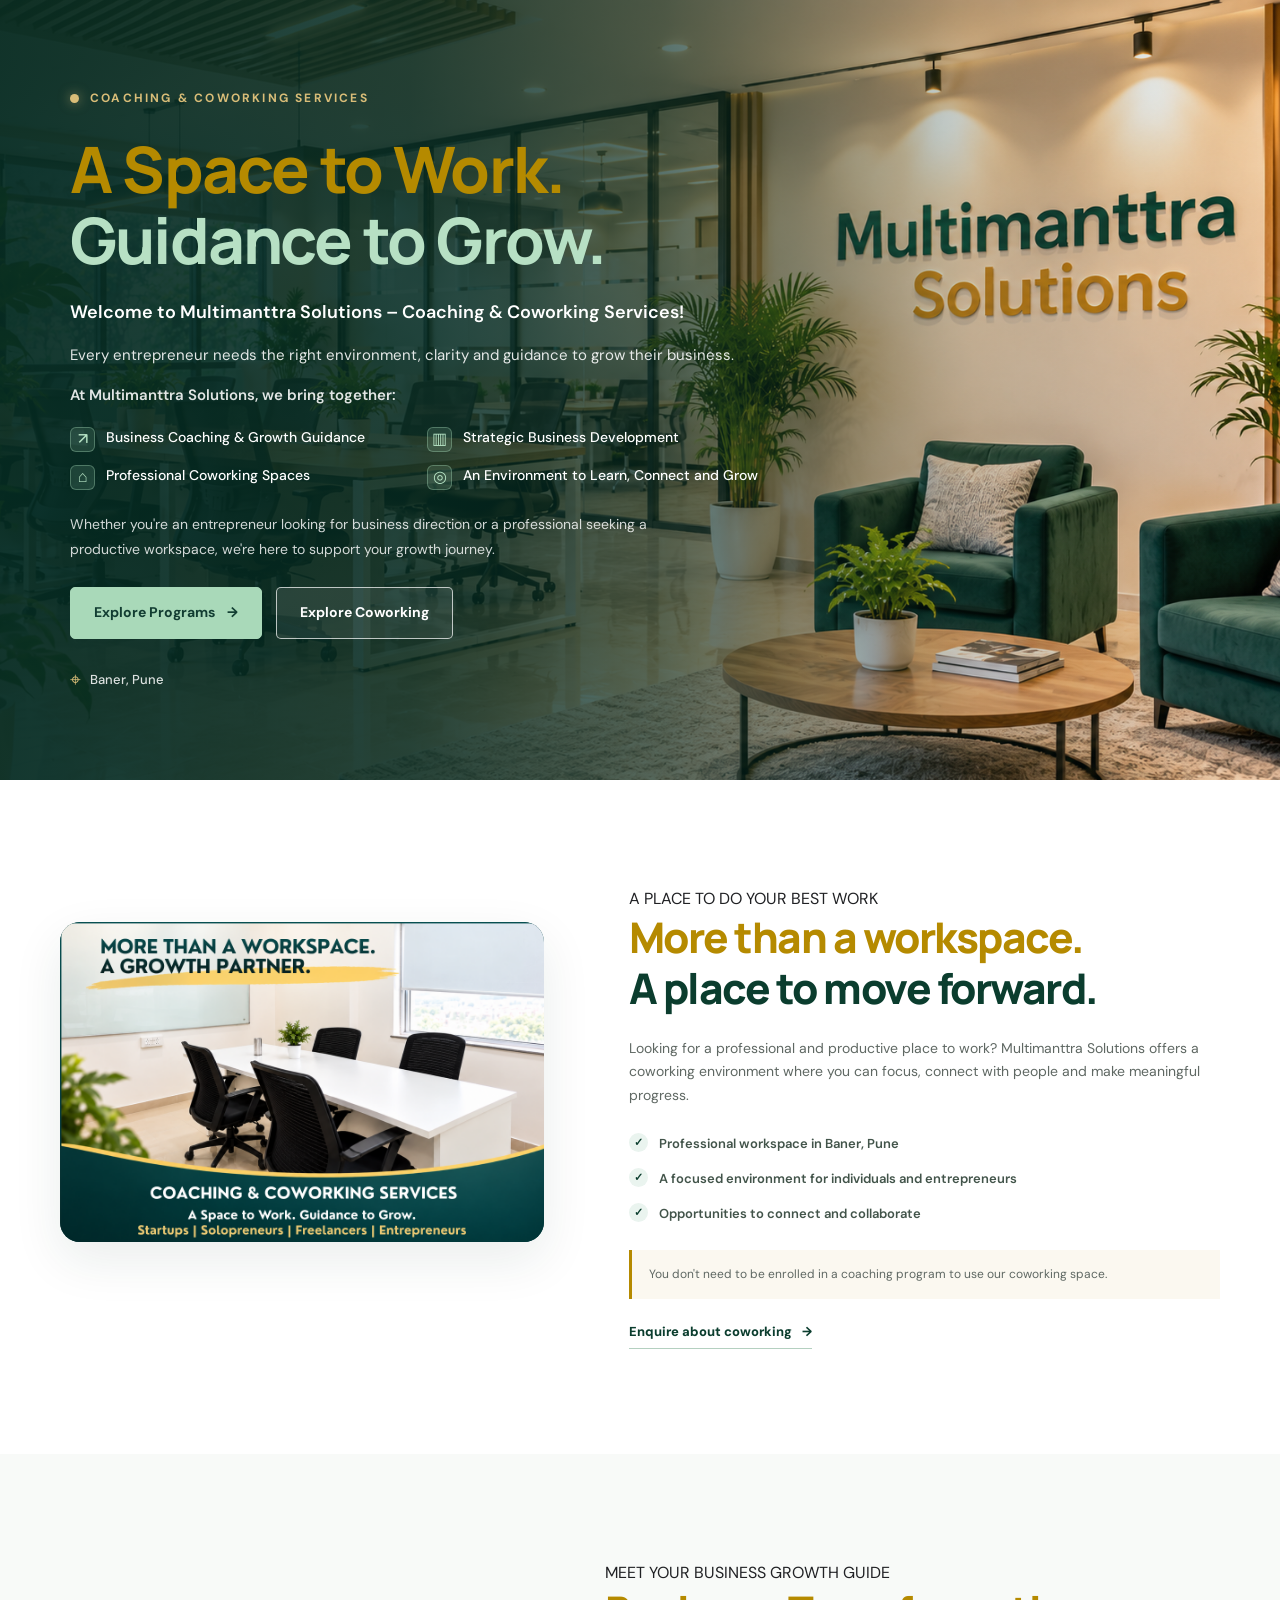
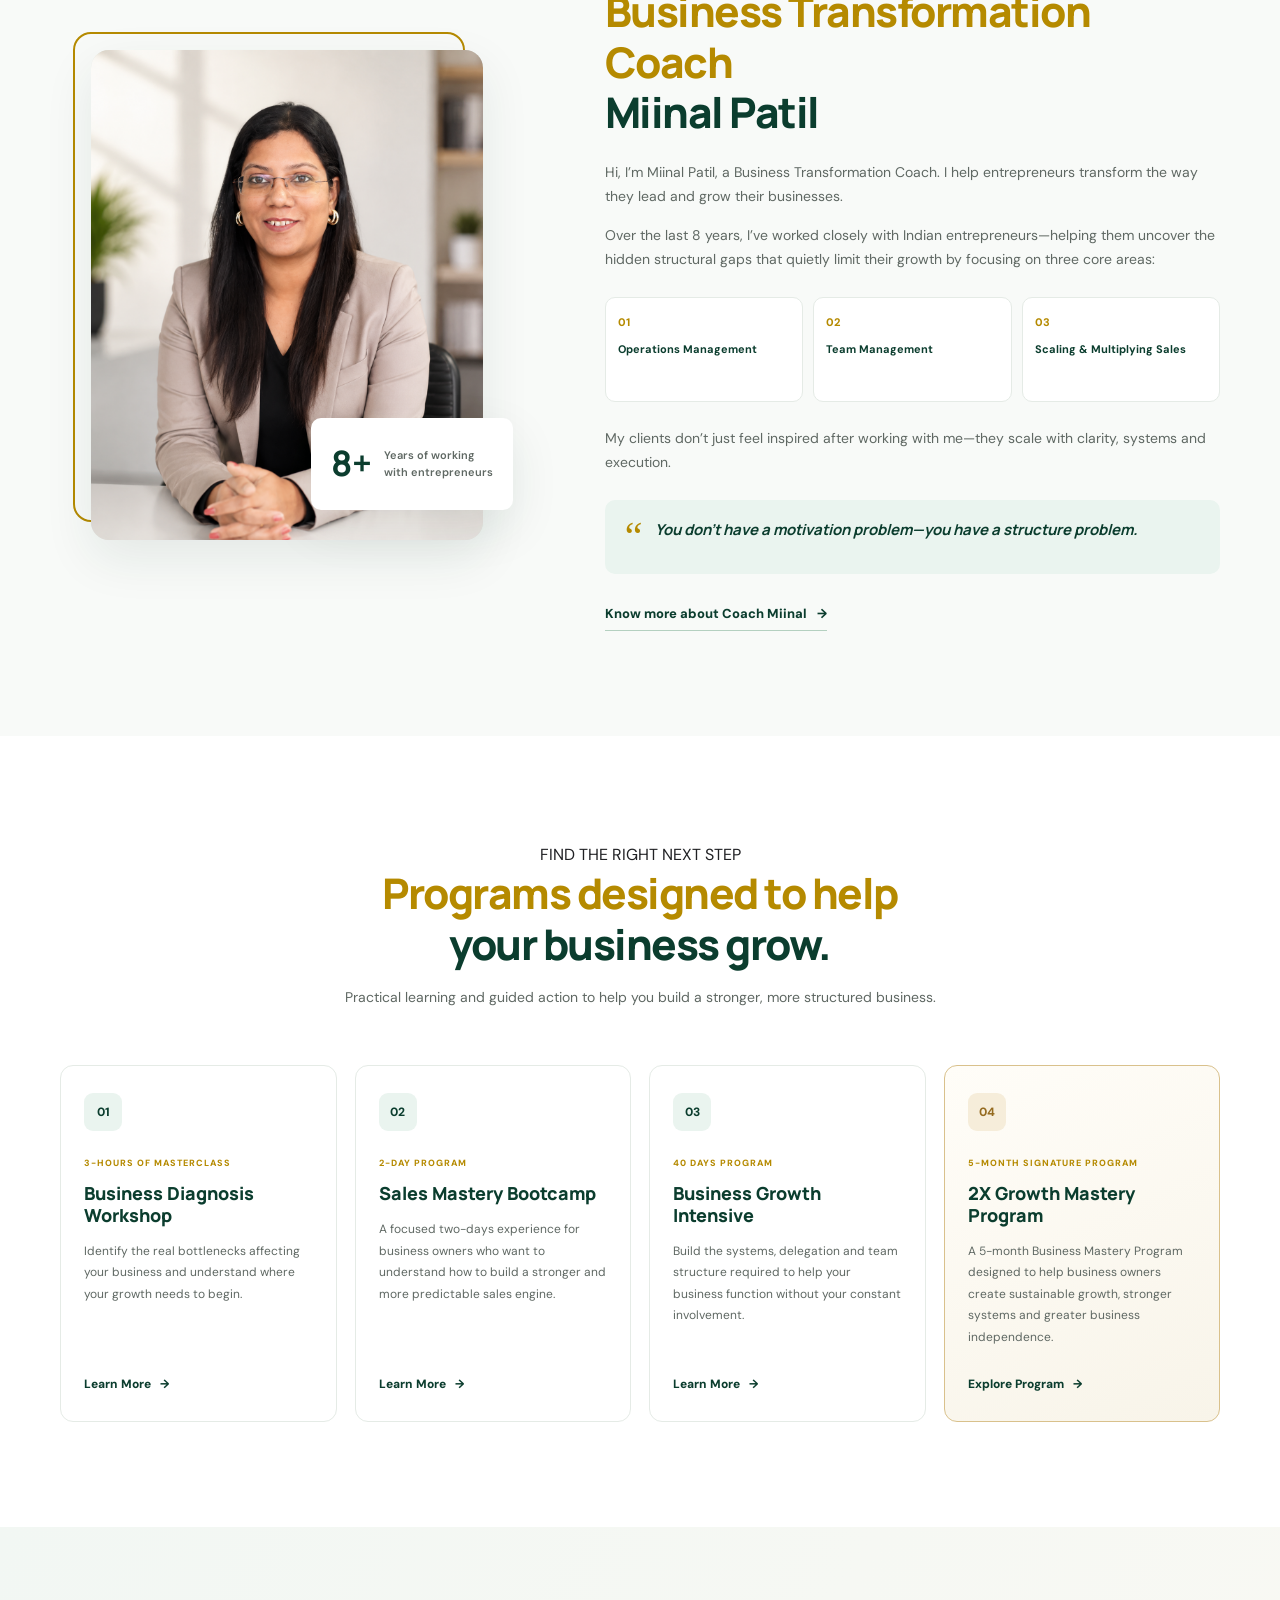
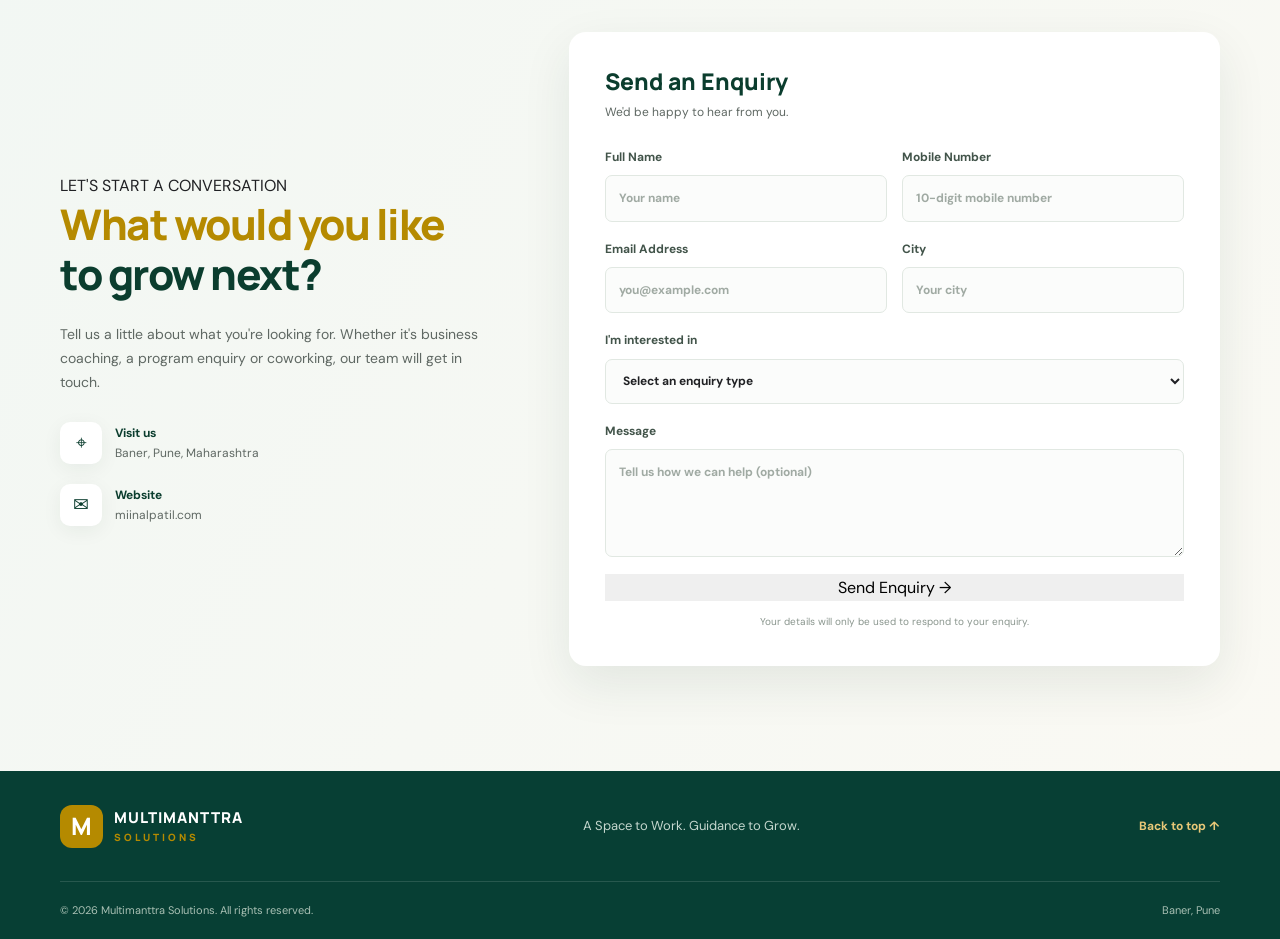
<file: index.html>
<!DOCTYPE html>
<html lang="en">
<head>
  <meta charset="UTF-8">
  <meta name="viewport" content="width=device-width, initial-scale=1.0">

  <title>Multimanttra Solutions | Coaching & Coworking Services</title>

  <meta name="description" content="A space to work. Guidance to grow. Discover business coaching, growth programs and professional coworking spaces at Multimanttra Solutions, Baner, Pune.">

  <meta name="keywords" content="Multimanttra Solutions, business coaching Pune, coworking Baner Pune, business growth programs, Miinal Patil">

  <meta name="author" content="Multimanttra Solutions">

  <link rel="icon" type="image/png" href="favicon.png">

  <link rel="preconnect" href="https://fonts.googleapis.com">
  <link rel="preconnect" href="https://fonts.gstatic.com" crossorigin>

  <link href="https://fonts.googleapis.com/css2?family=DM+Sans:wght@400;500;600;700&family=Manrope:wght@400;500;600;700;800&display=swap" rel="stylesheet">

  <link rel="stylesheet" href="home.css?v=1">
  <script src="home.js?v=1" defer></script>
</head>

<body>


<main>

<!-- HERO SECTION -->

<section class="hero" id="home">

  <!-- Background Image -->
  <div
    class="hero-background"
    style="background-image: url('images/Hero\ image.png');">
  </div>

  <div class="hero-overlay"></div>

  <div class="container hero-container">

    <div class="hero-copy">

      <span class="eyebrow">
        <span class="eyebrow-dot"></span>
        COACHING & COWORKING SERVICES
      </span>

      <h1>
        A Space to Work.<br>
        <span>Guidance to Grow.</span>
      </h1>

      <p class="welcome">
        Welcome to Multimanttra Solutions – Coaching & Coworking Services!
      </p>

      <p class="hero-intro">
        Every entrepreneur needs the right environment, clarity and guidance to grow their business.
      </p>

      <p class="bring-together">
        At Multimanttra Solutions, we bring together:
      </p>

      <div class="service-points">

        <div>
          <span class="service-icon">↗</span>
          Business Coaching & Growth Guidance
        </div>

        <div>
          <span class="service-icon">▥</span>
          Strategic Business Development
        </div>

        <div>
          <span class="service-icon">⌂</span>
          Professional Coworking Spaces
        </div>

        <div>
          <span class="service-icon">◎</span>
          An Environment to Learn, Connect and Grow
        </div>

      </div>

      <p class="hero-description">
        Whether you're an entrepreneur looking for business direction or a professional seeking a productive workspace, we're here to support your growth journey.
      </p>

      <div class="hero-actions">

        <a class="button button-primary" href="#programs">
          Explore Programs <span>→</span>
        </a>

        <a class="button button-secondary" href="#coworking">
          Explore Coworking
        </a>

      </div>

      <div class="location-line">
        <span>⌖</span> Baner, Pune
      </div>

    </div>

  </div>


</section>



<!-- COWORKING SECTION -->
<section class="coworking section-pad" id="coworking">

  <div class="container coworking-grid">

    <div class="coworking-visual">

      <div class="workspace-frame">
        <img src="images/conference.png" alt="" srcset="">
       

      

      

      </div>

    </div>

    <div class="section-copy">

      <span class="eyebrow">A PLACE TO DO YOUR BEST WORK</span>

      <h2>
        More than a workspace.<br>
        <span>A place to move forward.</span>
      </h2>

      <p>
        Looking for a professional and productive place to work? Multimanttra Solutions offers a coworking environment where you can focus, connect with people and make meaningful progress.
      </p>

      <ul class="check-list">
        <li>Professional workspace in Baner, Pune</li>
        <li>A focused environment for individuals and entrepreneurs</li>
        <li>Opportunities to connect and collaborate</li>
      </ul>

      <p class="small-note">
        You don't need to be enrolled in a coaching program to use our coworking space.
      </p>

      <a class="text-link" href="#contact">
        Enquire about coworking <span>→</span>
      </a>

    </div>

  </div>

</section>


<!-- ABOUT COACH SECTION -->
<section class="about section-pad" id="about">

  <div class="container about-grid">

    <div class="about-photo-wrap">

      <div class="photo-accent"></div>

      <img
        src="images/miinal-patil1.png"
        alt="Business Transformation Coach Miinal Patil"
        class="about-photo"
        loading="lazy"
      >

      <div class="experience-tag">
        <strong>8+</strong>
        <span>Years of working<br>with entrepreneurs</span>
      </div>

    </div>

    <div class="section-copy about-copy">

      <span class="eyebrow">MEET YOUR BUSINESS GROWTH GUIDE</span>

      <h2>
        Business Transformation Coach<br>
        <span>Miinal Patil</span>
      </h2>

      <p>
        Hi, I’m Miinal Patil, a Business Transformation Coach. I help entrepreneurs transform the way they lead and grow their businesses.
      </p>

      <p>
        Over the last 8 years, I’ve worked closely with Indian entrepreneurs—helping them uncover the hidden structural gaps that quietly limit their growth by focusing on three core areas:
      </p>

      <div class="focus-grid">

        <div>
          <span>01</span>
          <strong>Operations Management</strong>
        </div>

        <div>
          <span>02</span>
          <strong>Team Management</strong>
        </div>

        <div>
          <span>03</span>
          <strong>Scaling & Multiplying Sales</strong>
        </div>

      </div>

      <p>
        My clients don’t just feel inspired after working with me—they scale with clarity, systems and execution.
      </p>

      <div class="belief">
        <span>“</span>
        <p>You don’t have a motivation problem—you have a structure problem.</p>
      </div>

      <a
        class="text-link"
        href="https://miinalpatil.com/"
        target="_blank"
        rel="noopener"
      >
        Know more about Coach Miinal <span>→</span>
      </a>

    </div>

  </div>

</section>


<!-- PROGRAMS SECTION -->
<section class="programs section-pad" id="programs">

  <div class="container">

    <div class="section-heading">

      <span class="eyebrow">FIND THE RIGHT NEXT STEP</span>

      <h2>
        Programs designed to help<br>
        <span>your business grow.</span>
      </h2>

      <p>
        Practical learning and guided action to help you build a stronger, more structured business.
      </p>

    </div>

    <div class="program-grid">

      <article class="program-card">

        <div class="program-number">01</div>

        <span class="program-duration">3-HOURS OF MASTERCLASS</span>

        <h3>Business Diagnosis Workshop</h3>

        <p>
          Identify the real bottlenecks affecting your business and understand where your growth needs to begin.
        </p>

        <a href="business-diagnosis.html" target="_blank" rel="noopener">
          Learn More <span>→</span>
        </a>

      </article>


      <article class="program-card">

        <div class="program-number">02</div>

        <span class="program-duration">2-DAY PROGRAM</span>

        <h3>Sales Mastery Bootcamp</h3>

        <p>
          A focused two-days experience for business owners who want to understand how to build a stronger and more predictable sales engine.
        </p>

        <a href="https://miinalpatil.com/programs.html#double-sales" target="_blank" rel="noopener">
          Learn More <span>→</span>
        </a>

      </article>


      <article class="program-card">

        <div class="program-number">03</div>

        <span class="program-duration">40 DAYS PROGRAM</span>

        <h3>Business Growth Intensive</h3>

        <p>
          Build the systems, delegation and team structure required to help your business function without your constant involvement.
        </p>

        <a href="https://miinalpatil.com/programs.html#independence" target="_blank" rel="noopener">
          Learn More <span>→</span>
        </a>

      </article>


      <article class="program-card program-featured">

        <div class="program-number">04</div>

        <span class="program-duration">5-MONTH SIGNATURE PROGRAM</span>

        <h3>2X Growth Mastery Program</h3>

        <p>
          A 5-month Business Mastery Program designed to help business owners create sustainable growth, stronger systems and greater business independence.
        </p>

        <a href="https://miinalpatil.com/programs.html#growth-mastery" target="_blank" rel="noopener">
          Explore Program <span>→</span>
        </a>

      </article>

    </div>

  </div>

</section>


<!-- CONTACT SECTION -->
<section class="contact section-pad" id="contact">

  <div class="container contact-grid">

    <div class="contact-copy">

      <span class="eyebrow">LET'S START A CONVERSATION</span>

      <h2>
        What would you like<br>
        <span>to grow next?</span>
      </h2>

      <p>
        Tell us a little about what you're looking for. Whether it's business coaching, a program enquiry or coworking, our team will get in touch.
      </p>

      <div class="contact-detail">
        <span>⌖</span>
        <div>
          <strong>Visit us</strong>
          <small>Baner, Pune, Maharashtra</small>
        </div>
      </div>

      <div class="contact-detail">
        <span>✉</span>
        <div>
          <strong>Website</strong>
          <small>
            <a href="https://miinalpatil.com/" target="_blank" rel="noopener">
              miinalpatil.com
            </a>
          </small>
        </div>
      </div>

    </div>


    <div class="contact-form-card">

      <div class="form-heading">
        <h3>Send an Enquiry</h3>
        <p>We'd be happy to hear from you.</p>
      </div>

      <form id="contactForm">

        <div class="form-row">

          <label>
            Full Name
            <input
              type="text"
              name="name"
              id="contactName"
              placeholder="Your name"
              required
            >
          </label>

          <label>
            Mobile Number
            <input
              type="tel"
              name="phone"
              id="contactPhone"
              placeholder="10-digit mobile number"
              pattern="[6-9][0-9]{9}"
              maxlength="10"
              required
            >
          </label>

        </div>


        <div class="form-row">

          <label>
            Email Address
            <input
              type="email"
              name="email"
              id="contactEmail"
              placeholder="you@example.com"
              required
            >
          </label>

          <label>
            City
            <input
              type="text"
              name="city"
              id="contactCity"
              placeholder="Your city"
              required
            >
          </label>

        </div>


        <label>
          I'm interested in

          <select name="business_category" id="contactInterest" required>

            <option value="">Select an enquiry type</option>

            <option value="Coworking Space">Coworking Space</option>

            <option value="Coaching Program">Coaching Program</option>

            <option value="Other Enquiry">Other Enquiry</option>

          </select>

        </label>


        <label>
          Message

          <textarea
            name="message"
            id="contactMessage"
            rows="4"
            placeholder="Tell us how we can help (optional)"
          ></textarea>

        </label>


        <button
          class="button button-primary submit-button"
          type="submit"
          id="contactSubmit"
        >
          Send Enquiry <span>→</span>
        </button>

        <p class="form-status" id="formStatus" role="status" aria-live="polite"></p>

        <p class="form-privacy">
          Your details will only be used to respond to your enquiry.
        </p>

      </form>

    </div>

  </div>

</section>

</main>


<!-- FOOTER -->
<footer class="site-footer">

  <div class="container footer-main">

    <a class="brand footer-brand" href="#home">
      <span class="brand-mark">M</span>
      <span class="brand-name">MULTIMANTTRA <small>SOLUTIONS</small></span>
    </a>

    <p>A Space to Work. Guidance to Grow.</p>

    <a href="#home" class="back-top">Back to top ↑</a>

  </div>

  <div class="container footer-bottom">

    <span>
      © <span id="year"></span> Multimanttra Solutions. All rights reserved.
    </span>

    <span>Baner, Pune</span>

  </div>

</footer>

</body>
</html>
</file>
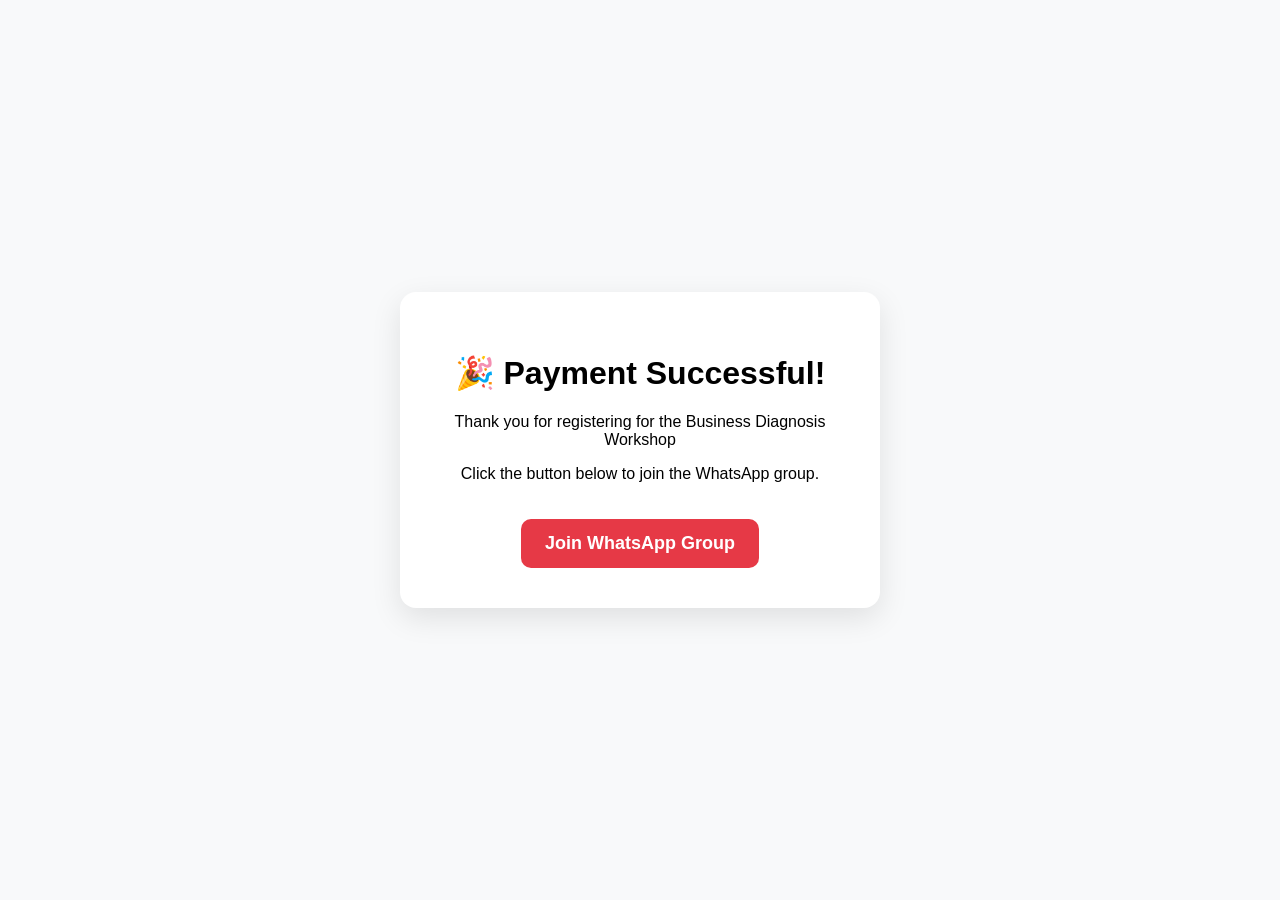
<file: thank-you.html>
<!DOCTYPE html>
<html lang="en">
<head>
  <meta charset="UTF-8">
  <meta name="viewport" content="width=device-width, initial-scale=1.0">
  <title>Payment Successful</title>
  <style>
    body{
      font-family: Arial, sans-serif;
      background:#f8f9fa;
      display:flex;
      justify-content:center;
      align-items:center;
      height:100vh;
      margin:0;
    }
    .card{
      background:#fff;
      padding:40px;
      border-radius:16px;
      text-align:center;
      box-shadow:0 10px 30px rgba(0,0,0,0.1);
      max-width:400px;
    }
    .btn{
      display:inline-block;
      margin-top:20px;
      background: #e63946;
      color:#fff;
      padding:14px 24px;
      border-radius:10px;
      text-decoration:none;
      font-size:18px;
      font-weight:bold;
    }
  </style>
</head>
<body>
  <div class="card">
    <h1>🎉 Payment Successful!</h1>
    <p>Thank you for registering for the Business Diagnosis Workshop</p>
    <p>Click the button below to join the WhatsApp group.</p>

    <a class="btn" href="https://chat.whatsapp.com/D6kFZgawl4GHZk0D54ilCS?s=sh&p=a&mlu=4&ilr=4&iam=2" target="_blank">
      Join WhatsApp Group
    </a>
  </div>
</body>
</html>
</file>
<file: home.css>
/* =========================================
   MULTIMANTTRA SOLUTIONS
   HOMEPAGE STYLESHEET
========================================= */

/* ---------- ROOT & RESET ---------- */

:root {
  --green: #0B3D2E;
  --green-dark: #0B3D2E;
  --green-light: #eaf4ef;
  --gold: #B58A00;
  --gold-light: #f6edda;
  --text: #202124;
  --muted: #5F6863;
  --white: #ffffff;
  --off-white: #f8faf8;
  --border: #e5ebe6;
  --shadow: 0 18px 50px rgba(20, 55, 40, 0.09);
  --radius: 18px;
}

* {
  margin: 0;
  padding: 0;
  box-sizing: border-box;
}

html {
  scroll-behavior: smooth;
  scroll-padding-top: 90px;
}

body {
  font-family: "DM Sans", sans-serif;
  color: var(--text);
  background: var(--white);
  line-height: 1.7;
  overflow-x: hidden;
}

h1,
h2,
h3,
h4 {
  font-family: "Manrope", sans-serif;
  line-height: 1.2;
  font-weight: 800;
}

a {
  color: inherit;
  text-decoration: none;
}

button,
input,
select,
textarea {
  font: inherit;
}

button,
a {
  -webkit-tap-highlight-color: transparent;
}

img {
  display: block;
  max-width: 100%;
}

.container {
  width: min(1160px, calc(100% - 48px));
  margin: 0 auto;
}

.section-pad {
  padding: 105px 0;
}


/* ---------- HEADER ---------- */

.site-header {
  position: sticky;
  top: 0;
  z-index: 1000;
  background: rgba(255, 255, 255, 0.96);
  backdrop-filter: blur(14px);
  border-bottom: 1px solid rgba(20, 55, 40, 0.07);
}

.nav-wrap {
  min-height: 82px;
  display: flex;
  align-items: center;
  justify-content: space-between;
  gap: 30px;
}

.brand {
  display: inline-flex;
  align-items: center;
  gap: 11px;
  flex-shrink: 0;
}

.brand-mark {
  width: 43px;
  height: 43px;
  display: grid;
  place-items: center;
  border-radius: 12px;
  background: var(--green);
  color: var(--white);
  font-family: "Manrope", sans-serif;
  font-size: 24px;
  font-weight: 800;
}

.brand-name {
  font-family: "Manrope", sans-serif;
  font-size: 15px;
  font-weight: 800;
  letter-spacing: 1px;
  line-height: 1.2;
}

.brand-name small {
  display: block;
  margin-top: 4px;
  font-size: 10px;
  letter-spacing: 3px;
  color: var(--gold);
}

.main-nav {
  display: flex;
  align-items: center;
  gap: 30px;
}

.main-nav a {
  font-size: 13px;
  font-weight: 600;
  color: #45564d;
  transition: color 0.25s ease;
}

.main-nav a:hover {
  color: var(--green);
}

.main-nav .nav-cta {
  padding: 12px 20px;
  border-radius: 7px;
  background: var(--green);
  color: var(--white);
}

.main-nav .nav-cta:hover {
  background: var(--green-dark);
  color: var(--white);
}

.menu-toggle {
  display: none;
  width: 42px;
  height: 42px;
  border: 1px solid var(--border);
  background: var(--white);
  border-radius: 8px;
  cursor: pointer;
  padding: 10px;
}

.menu-toggle span {
  display: block;
  height: 2px;
  background: var(--green-dark);
  margin: 5px 0;
  border-radius: 3px;
}


/* ---------- HERO ---------- */

/* =========================================================
   HERO SECTION - PREMIUM BACKGROUND DESIGN
========================================================= */

.hero {
    position: relative;
    min-height: 780px;
    display: flex;
    align-items: center;
    overflow: hidden;
    isolation: isolate;
    background: #123d32;
    color: #ffffff;
    width:100%;
    overflow: hidden;
}

/* Background Image */

.hero-background {
    position: absolute;
    inset: 0;
    z-index: -2;

    background-image: url("assets/images/multimanttra-coworking-hero.png");
    background-size: cover;
    background-position: center center;
    background-repeat: no-repeat;

    transform: scale(1.01);
}

/* Image Overlay */

.hero-overlay {
    position: absolute;
    inset: 0;
    z-index: -1;

    background:
        linear-gradient(
            90deg,
            rgba(5, 43, 34, 0.94) 0%,
            rgba(5, 43, 34, 0.86) 32%,
            rgba(5, 43, 34, 0.66) 52%,
            rgba(5, 43, 34, 0.20) 76%,
            rgba(5, 43, 34, 0.04) 100%
        );
}

/* Main Container */

.hero-container {
    width: 100%;
    position: relative;
    z-index: 2;
    margin-left: auto;
    margin-right: auto;

    padding-left: 30px;
    padding-right: 30px;

    box-sizing: border-box;
    max-width: 1200px;
}

/* Hero Text Content */

.hero-copy {
    width: 100%;
    max-width: 690px;
    min-width: 0;
    box-sizing: border-box;
}

/* Eyebrow */

.hero .eyebrow {
    display: inline-flex;
    align-items: center;
    gap: 11px;

    margin-bottom: 24px;

    font-size: 12px;
    font-weight: 700;
    letter-spacing: 2.2px;
    color: #d9bd78;
}

.eyebrow-dot {
    width: 9px;
    height: 9px;
    border-radius: 50%;
    background: #d9bd78;
    box-shadow: 0 0 12px rgba(217, 189, 120, 0.6);
}

/* Main Heading */

.hero h1 {
    margin: 0 0 22px;

    font-size: clamp(42px, 5vw, 66px);
    line-height: 1.12;
    font-weight: 750;
    letter-spacing: -1.8px;

    color: #ffffff;
}

.hero h1 span {
    color: #a9d9b9;
}

/* Welcome Text */

.hero .welcome {
    margin: 0 0 15px;

    font-size: 18px;
    line-height: 1.6;
    font-weight: 600;

    color: #ffffff;
}

/* Intro Text */

.hero .hero-intro,
.hero .bring-together {
    font-size: 15px;
    line-height: 1.8;
    color: rgba(255, 255, 255, 0.88);
}

.hero .hero-intro {
    margin: 0 0 13px;
}

.hero .bring-together {
    margin: 0 0 12px;
    font-weight: 600;
}

/* Service Points */

.hero .service-points {
    display: grid;
    grid-template-columns: 1fr 1fr;
    gap: 13px 24px;

    margin: 18px 0 22px;
}

.hero .service-points > div {
    display: flex;
    align-items: flex-start;
    gap: 11px;

    font-size: 14px;
    line-height: 1.55;
    font-weight: 500;

    color: #ffffff;
}

.hero .service-icon {
    flex-shrink: 0;

    width: 25px;
    height: 25px;

    display: inline-flex;
    align-items: center;
    justify-content: center;

    border-radius: 6px;

    background: rgba(169, 217, 185, 0.15);
    border: 1px solid rgba(169, 217, 185, 0.35);

    color: #b6e3c4;
    font-size: 16px;
}

/* Description */

.hero .hero-description {
    max-width: 650px;

    margin: 0 0 25px;

    font-size: 14px;
    line-height: 1.8;

    color: rgba(255, 255, 255, 0.82);
}

/* Hero Buttons */

.hero .hero-actions {
    display: flex;
    flex-wrap: wrap;
    align-items: center;
    gap: 14px;

    margin-bottom: 25px;
}

.hero .button {
    min-height: 48px;

    display: inline-flex;
    align-items: center;
    justify-content: center;
    gap: 12px;

    padding: 13px 23px;

    border-radius: 5px;

    font-size: 14px;
    font-weight: 700;
    text-decoration: none;

    transition: all 0.3s ease;
}

.hero .button-primary {
    background: #a9d9b9;
    color: #123d32;
    border: 1px solid #a9d9b9;
}

.hero .button-primary:hover {
    background: #ffffff;
    border-color: #ffffff;
    transform: translateY(-3px);
}

.hero .button-secondary {
    background: rgba(255, 255, 255, 0.08);
    color: #ffffff;
    border: 1px solid rgba(255, 255, 255, 0.7);
}

.hero .button-secondary:hover {
    background: #ffffff;
    color: #123d32;
    transform: translateY(-3px);
}

/* Location */

.hero .location-line {
    display: flex;
    align-items: center;
    gap: 9px;

    font-size: 13px;
    font-weight: 500;

    color: rgba(255, 255, 255, 0.85);
}

.hero .location-line span {
    color: #d9bd78;
    font-size: 19px;
}

/* Bottom Tagline */

.hero-bottom {
    position: absolute;
    bottom: 0;
    left: 50%;
    transform: translateX(-50%);

    width: 100%;

    display: flex;
    align-items: center;
    gap: 18px;

    padding-top: 18px;
    padding-bottom: 18px;

    border-top: 1px solid rgba(255, 255, 255, 0.22);

    z-index: 2;

    font-size: 10px;
    font-weight: 700;
    letter-spacing: 2px;

    color: rgba(255, 255, 255, 0.85);
}

.hero-bottom i {
    width: 5px;
    height: 5px;

    border-radius: 50%;
    background: #d9bd78;
}

.hero h1,
.hero p,
.hero .eyebrow,
.hero .service-points,
.hero .hero-actions {
    max-width: 100%;
    overflow-wrap: break-word;
    box-sizing: border-box;
}


/* ---------- COWORKING ---------- */

.coworking {
  background: white;
}

.coworking-grid {
  display: grid;
  grid-template-columns: 0.9fr 1.1fr;
  align-items: center;
  gap: 85px;
}

.workspace-frame {
  position: relative;
  height: auto;
  overflow: hidden;
  border-radius: 20px;
  background:
    linear-gradient(145deg, #054044, #054044);
  box-shadow: var(--shadow);
}

.workspace-frame img {
  height: fit-content;
}

.workspace-window {
  position: absolute;
  top: 35px;
  left: 40px;
  right: 40px;
  height: 180px;
  border: 10px solid #f7f8f2;
  background:
    linear-gradient(145deg, #d9e9e7, #f8f5df);
  border-radius: 8px;
}

.workspace-window span {
  position: absolute;
  background: rgba(255, 255, 255, 0.8);
}

.workspace-window span:nth-child(1) {
  left: 50%;
  width: 5px;
  height: 100%;
}

.workspace-window span:nth-child(2) {
  top: 50%;
  width: 100%;
  height: 5px;
}

.workspace-window span:nth-child(3) {
  right: 15%;
  top: 15%;
  width: 30px;
  height: 30px;
  border-radius: 50%;
  background: #e8c878;
}

.workspace-desk {
  position: absolute;
  bottom: 95px;
  left: 12%;
  width: 76%;
  height: 16px;
  border-radius: 5px;
  background: #986c42;
  box-shadow: 0 14px 0 -4px #755137;
}

.workspace-chair {
  position: absolute;
  bottom: 24px;
  left: 44%;
  width: 80px;
  height: 110px;
  border-radius: 35px 35px 12px 12px;
  background: #276e55;
}

.workspace-chair::before {
  content: "";
  position: absolute;
  top: 90px;
  left: 35px;
  width: 10px;
  height: 40px;
  background: #46584c;
}

.workspace-plant {
  position: absolute;
  bottom: 112px;
  left: 15%;
  color: #2d815a;
  font-size: 65px;
}

.workspace-caption {
  position: absolute;
  bottom: 23px;
  right: 25px;
  color: rgba(6, 76, 60, 0.65);
  font-size: 10px;
  font-weight: 800;
  letter-spacing: 2px;
}

.coworking-stamp {
  position: absolute;
  right: -20px;
  bottom: -20px;
  width: 105px;
  height: 105px;
  display: grid;
  align-content: center;
  text-align: center;
  border-radius: 50%;
  background: var(--gold);
  color: white;
  font-size: 10px;
  letter-spacing: 1px;
  border: 6px solid white;
}

.coworking-stamp strong {
  font-size: 20px;
}

.coworking-visual {
  position: relative;
  height: 390px;
}

.section-copy h2,
.section-heading h2,
.contact-copy h2 {
  font-size: clamp(30px, 3.3vw, 43px);
  letter-spacing: -1.5px;
  color: var(--green-dark);
  margin-bottom: 23px;
}

.section-copy > p {
  color: var(--muted);
  font-size: 14px;
  margin-bottom: 18px;
}

.check-list {
  list-style: none;
  margin: 25px 0;
}

.check-list li {
  position: relative;
  padding-left: 30px;
  margin-bottom: 13px;
  color: #42544a;
  font-size: 13px;
  font-weight: 600;
}

.check-list li::before {
  content: "✓";
  position: absolute;
  left: 0;
  top: 0;
  width: 19px;
  height: 19px;
  display: grid;
  place-items: center;
  border-radius: 50%;
  background: var(--green-light);
  color: var(--green);
  font-size: 11px;
  font-weight: 800;
}

.small-note {
  padding: 14px 17px;
  border-left: 3px solid var(--gold);
  background: #fbf8f0;
  font-size: 12px !important;
}

.text-link {
  display: inline-flex;
  align-items: center;
  gap: 10px;
  color: var(--green);
  font-size: 13px;
  font-weight: 800;
  border-bottom: 1px solid #b4d0c0;
  padding-bottom: 5px;
  transition: gap 0.2s ease;
}

.text-link:hover {
  gap: 16px;
}


/* ---------- ABOUT ---------- */

.about {
  background: var(--off-white);
}

.about-grid {
  display: grid;
  grid-template-columns: 0.85fr 1.15fr;
  align-items: center;
  gap: 90px;
}

.about-photo-wrap {
  position: relative;
  max-width: 420px;
  margin: 0 auto;
}

.about-photo {
  position: relative;
  z-index: 1;
  width: 100%;
  height: 490px;
  object-fit: cover;
  object-position: center top;
  border-radius: 18px;
  background: #e3eae4;
  box-shadow: var(--shadow);
}

.photo-accent {
  position: absolute;
  top: -18px;
  left: -18px;
  right: 18px;
  bottom: 18px;
  border: 2px solid var(--gold);
  border-radius: 18px;
}

.experience-tag {
  position: absolute;
  z-index: 2;
  right: -30px;
  bottom: 30px;
  display: flex;
  align-items: center;
  gap: 12px;
  padding: 16px 20px;
  background: white;
  border-radius: 10px;
  box-shadow: var(--shadow);
}

.experience-tag strong {
  color: var(--green);
  font-family: "Manrope", sans-serif;
  font-size: 35px;
}

.experience-tag span {
  color: var(--muted);
  font-size: 11px;
  line-height: 1.5;
  font-weight: 600;
}

.about-copy > p {
  color: var(--muted);
  font-size: 14px;
  margin-bottom: 16px;
}

.focus-grid {
  display: grid;
  grid-template-columns: repeat(3, 1fr);
  gap: 10px;
  margin: 25px 0;
}

.focus-grid > div {
  min-height: 105px;
  padding: 15px 12px;
  border: 1px solid var(--border);
  border-radius: 10px;
  background: white;
}

.focus-grid span {
  display: block;
  color: var(--gold);
  font-size: 11px;
  font-weight: 800;
  margin-bottom: 9px;
}

.focus-grid strong {
  display: block;
  color: var(--green-dark);
  font-size: 11px;
  line-height: 1.5;
}

.belief {
  display: flex;
  gap: 12px;
  align-items: flex-start;
  margin: 25px 0;
  padding: 17px 20px;
  border-radius: 10px;
  background: var(--green-light);
}

.belief > span {
  color: var(--gold);
  font-family: Georgia, serif;
  font-size: 40px;
  line-height: 1;
}

.belief p {
  color: var(--green-dark);
  font-family: "Manrope", sans-serif;
  font-size: 15px;
  font-weight: 700;
  font-style: italic;
}


/* ---------- PROGRAMS ---------- */

.programs {
  background: white;
}

.section-heading {
  max-width: 670px;
  margin: 0 auto 55px;
  text-align: center;
}

.section-heading h2 {
  margin-bottom: 17px;
}

.section-heading > p {
  color: var(--muted);
  font-size: 14px;
}

.program-grid {
  display: grid;
  grid-template-columns: repeat(4, 1fr);
  gap: 18px;
}

.program-card {
  position: relative;
  display: flex;
  flex-direction: column;
  min-height: 335px;
  padding: 27px 23px;
  border: 1px solid var(--border);
  border-radius: 13px;
  background: white;
  transition: transform 0.25s ease, box-shadow 0.25s ease;
}

.program-card:hover {
  transform: translateY(-7px);
  box-shadow: var(--shadow);
}

.program-number {
  width: 38px;
  height: 38px;
  display: grid;
  place-items: center;
  border-radius: 9px;
  background: var(--green-light);
  color: var(--green);
  font-size: 12px;
  font-weight: 800;
  margin-bottom: 25px;
}

.program-duration {
  display: block;
  color: var(--gold);
  font-size: 9px;
  font-weight: 800;
  letter-spacing: 1px;
  margin-bottom: 12px;
}

.program-card h3 {
  color: var(--green-dark);
  font-size: 18px;
  margin-bottom: 14px;
}

.program-card p {
  color: var(--muted);
  font-size: 12px;
  line-height: 1.8;
  margin-bottom: 25px;
}

.program-card a {
  display: inline-flex;
  align-items: center;
  gap: 9px;
  margin-top: auto;
  color: var(--green);
  font-size: 12px;
  font-weight: 800;
}

.program-card a span {
  transition: transform 0.2s ease;
}

.program-card a:hover span {
  transform: translateX(5px);
}

.program-featured {
  border-color: #d9c18c;
  background: linear-gradient(155deg, #fffdf8, #f8f4e9);
}

.program-featured .program-number {
  background: var(--gold-light);
  color: #956b20;
}


/* ---------- CONTACT ---------- */

.contact {
  background:
    linear-gradient(120deg, #f2f7f3, #faf9f3);
}

.contact-grid {
  display: grid;
  grid-template-columns: 0.8fr 1.2fr;
  align-items: center;
  gap: 75px;
}

.contact-copy > p {
  color: var(--muted);
  font-size: 14px;
  margin-bottom: 28px;
}

.contact-detail {
  display: flex;
  align-items: center;
  gap: 13px;
  margin-top: 20px;
}

.contact-detail > span {
  width: 42px;
  height: 42px;
  display: grid;
  place-items: center;
  border-radius: 10px;
  background: white;
  color: var(--green);
  font-size: 19px;
  box-shadow: 0 5px 20px rgba(20, 55, 40, 0.06);
}

.contact-detail strong,
.contact-detail small {
  display: block;
}

.contact-detail strong {
  font-size: 12px;
  color: var(--green-dark);
}

.contact-detail small {
  font-size: 12px;
  color: var(--muted);
}

.contact-detail a:hover {
  color: var(--green);
}

.contact-form-card {
  padding: 36px;
  border-radius: 17px;
  background: white;
  box-shadow: var(--shadow);
}

.form-heading {
  margin-bottom: 25px;
}

.form-heading h3 {
  color: var(--green-dark);
  font-size: 23px;
  margin-bottom: 6px;
}

.form-heading p {
  color: var(--muted);
  font-size: 12px;
}

#contactForm label {
  display: block;
  color: #42544a;
  font-size: 12px;
  font-weight: 700;
  margin-bottom: 17px;
}

.form-row {
  display: grid;
  grid-template-columns: 1fr 1fr;
  gap: 15px;
}

#contactForm input,
#contactForm select,
#contactForm textarea {
  display: block;
  width: 100%;
  margin-top: 8px;
  padding: 12px 13px;
  border: 1px solid #e1e8e2;
  border-radius: 7px;
  outline: none;
  background: #fbfcfb;
  color: var(--text);
  font-size: 12px;
  transition: border-color 0.2s ease, box-shadow 0.2s ease;
}

#contactForm input,
#contactForm select {
  min-height: 45px;
}

#contactForm textarea {
  min-height: 105px;
  resize: vertical;
}

#contactForm input:focus,
#contactForm select:focus,
#contactForm textarea:focus {
  border-color: var(--green);
  box-shadow: 0 0 0 3px rgba(8, 118, 83, 0.08);
}

#contactForm input::placeholder,
#contactForm textarea::placeholder {
  color: #a0aaa3;
}

.submit-button {
  width: 100%;
  border: 0;
}

.form-status {
  margin-top: 12px;
  font-size: 12px;
  font-weight: 600;
}

.form-status.success {
  color: var(--green);
}

.form-status.error {
  color: #bd3d35;
}

.form-privacy {
  margin-top: 12px;
  color: #89958d;
  font-size: 10px;
  text-align: center;
}


/* ---------- FOOTER ---------- */

.site-footer {
  background: #073f34;
  color: white;
}

.footer-main {
  min-height: 110px;
  display: flex;
  align-items: center;
  justify-content: space-between;
  gap: 20px;
}

.footer-brand .brand-mark {
  background: var(--gold);
}

.footer-brand .brand-name {
  color: white;
}

.footer-main > p {
  color: #c5d7ce;
  font-size: 13px;
}

.back-top {
  color: #e8c878;
  font-size: 12px;
  font-weight: 700;
}

.footer-bottom {
  min-height: 58px;
  display: flex;
  align-items: center;
  justify-content: space-between;
  gap: 20px;
  border-top: 1px solid rgba(255, 255, 255, 0.13);
  color: #a9c0b4;
  font-size: 11px;
}


/* ---------- RESPONSIVE: TABLETS ---------- */

@media (max-width: 1000px) {

  .hero::before {
    content: "Multimanttra Solutions";
    position: absolute;
    top: 150px;
    left: 0;
    width: 100%;
    z-index: 3;
    color: #ffffff;
    font-size: 21px;
    font-weight: 700;
    letter-spacing: 0.3px;
    text-align: center;
  }

  .hero-container {
    padding-top: 105px;
  }

  .hero {
    min-height: auto;
    padding: 85px 0 100px;
  }

  .hero-background {
    background-position: center;
  }

  .hero h1 {
    font-size: clamp(38px, 9vw, 52px);
  }

  .hero .welcome {
    font-size: 16px;
  }

  .hero .service-points {
    grid-template-columns: 1fr;
    gap: 12px;
  }

  .hero .hero-bottom {
    width: 100%;
    gap: 10px;
    font-size: 9px;
    letter-spacing: 1px;
    white-space: nowrap;
  }

  .coworking-grid,
  .about-grid {
    gap: 45px;
  }

  .program-grid {
    grid-template-columns: repeat(2, 1fr);
  }

  .contact-grid {
    gap: 40px;
  }

  .main-nav {
    gap: 18px;
  }

}


/* ---------- RESPONSIVE: MOBILE ---------- */

@media (max-width: 760px) {

  .hero::before {
    top: 20px;
    left: 20px;
    font-size: 19px;
  }

  .hero-container {
    padding-top: 95px;
  }

  .container {
    width: min(100% - 36px, 560px);
  }

  .section-pad {
    padding: 72px 0;
  }

  .nav-wrap {
    min-height: 70px;
  }

  .brand-mark {
    width: 39px;
    height: 39px;
    font-size: 21px;
  }

  .brand-name {
    font-size: 13px;
  }

  .brand-name small {
    font-size: 9px;
  }

  .menu-toggle {
    display: block;
  }

  .main-nav {
    position: absolute;
    top: 70px;
    left: 0;
    right: 0;
    display: none;
    flex-direction: column;
    align-items: stretch;
    gap: 0;
    padding: 12px 22px 20px;
    background: white;
    border-bottom: 1px solid var(--border);
    box-shadow: 0 15px 25px rgba(20, 55, 40, 0.08);
  }

  .main-nav.active {
    display: flex;
  }

  .main-nav a {
    padding: 12px 5px;
    border-bottom: 1px solid #f0f3f0;
  }

  .main-nav .nav-cta {
    margin-top: 10px;
    text-align: center;
    border: 0;
  }

  .hero {
    min-height: auto;
  }

  .hero-background {
    background-position: 62% center;
  }

  .hero-overlay {
    background:
      linear-gradient(
        90deg,
        rgba(5, 43, 34, 0.94),
        rgba(5, 43, 34, 0.78)
      );
  }

  .hero-container {
    padding-top: 90px;
    padding-bottom: 125px;
  }

  .hero-copy {
    max-width: 100%;
  }

  .hero h1 {
    font-size: clamp(38px, 8vw, 52px);
    letter-spacing: -1px;
  }

  .hero .welcome {
    font-size: 16px;
  }

  .hero .service-points {
    grid-template-columns: 1fr;
    gap: 12px;
  }

  .hero .hero-description {
    font-size: 13px;
  }

  .hero-bottom {
    gap: 10px;
    justify-content: center;
    font-size: 8px;
    letter-spacing: 1px;
  }
}


@media (max-width: 480px) {

  .hero-container {
    padding-top: 75px;
    padding-bottom: 120px;
  }

  .hero h1 {
    font-size: 38px;
    line-height: 1.18;
  }

  .hero .eyebrow {
    font-size: 10px;
    letter-spacing: 1.5px;
  }

  .hero .welcome {
    font-size: 15px;
  }

  .hero .hero-intro,
  .hero .bring-together {
    font-size: 13px;
  }

  .hero .hero-actions {
    align-items: stretch;
    flex-direction: column;
  }

  .hero .button {
    width: 100%;
  }

  .hero-bottom {
    gap: 7px;
    font-size: 7px;
    letter-spacing: 0.7px;
  }

  .welcome {
    font-size: 15px;
  }

  .service-points {
    grid-template-columns: 1fr;
    gap: 11px;
  }

  .orbit-center {
    width: 62px;
    height: 62px;
    font-size: 30px;
  }

  .coworking-grid,
  .about-grid,
  .contact-grid {
    grid-template-columns: 1fr;
    gap: 48px;
  }

  .coworking-visual {
    max-width: 500px;
    width: 100%;
    height: fit-content;
    margin: 0 auto;
  }

  .workspace-frame {
    height: fit-content;
  }

  .coworking-stamp {
    right: -5px;
  }

  .about-photo-wrap {
    max-width: 360px;
    width: calc(100% - 20px);
  }

  .about-photo {
    height: 430px;
  }

  .experience-tag {
    right: -15px;
  }

  .section-copy h2,
  .section-heading h2,
  .contact-copy h2 {
    font-size: 33px;
  }

  .focus-grid {
    grid-template-columns: 1fr 1fr;
  }

  .program-grid {
    grid-template-columns: 1fr;
    gap: 15px;
  }

  .program-card {
    min-height: auto;
  }

  .section-heading {
    margin-bottom: 35px;
  }

  .contact-form-card {
    padding: 25px 20px;
  }

  .footer-main {
    padding: 28px 0;
    flex-direction: column;
    align-items: flex-start;
  }

  .footer-bottom {
    padding: 17px 0;
    flex-direction: column;
    align-items: flex-start;
    gap: 7px;
  }

}


/* ---------- SMALL MOBILE ---------- */

@media (max-width: 420px) {

  .container {
    width: calc(100% - 30px);
  }

  .form-row {
    grid-template-columns: 1fr;
    gap: 0;
  }

  .workspace-frame {
    height: 280px;
  }

  .about-photo {
    height: 380px;
  }

}


/* ---------- ACCESSIBILITY ---------- */

:focus-visible {
  outline: 3px solid rgba(196, 147, 50, 0.65);
  outline-offset: 3px;
}

@media (prefers-reduced-motion: reduce) {

  html {
    scroll-behavior: auto;
  }

  *,
  *::before,
  *::after {
    transition-duration: 0.01ms !important;
    animation-duration: 0.01ms !important;
    animation-iteration-count: 1 !important;
  }

}


/* =========================================================
   BRAND TYPOGRAPHY COLOUR SCHEME
   Golden mustard + deep forest green + charcoal
   Added without changing existing layout or spacing.
========================================================= */

/* Section headings: gold main text, green highlighted text */

.section-copy h2,
.section-heading h2,
.contact-copy h2 {
    color: var(--gold);
}

.section-copy h2 span,
.section-heading h2 span,
.contact-copy h2 span {
    color: var(--green-dark);
}

/* Other content headings */

.program-card h3,
.form-heading h3,
.focus-grid strong,
.contact-detail strong {
    color: var(--green-dark);
}

/* Main body copy */

body {
    color: var(--text);
}

.section-copy > p,
.about-copy > p,
.section-heading > p,
.contact-copy > p,
.program-card p {
    color: var(--muted);
}

/* Hero remains high-contrast over its dark photographic background.
   Gold is used for the main line; the second line uses a light green
   so it remains readable against the dark overlay. */

.hero h1 {
    color: var(--gold);
}

.hero h1 span {
    color: #B7E0C4;
}

/* Keep the header brand name and navigation legible */

.brand-name {
    color: var(--green-dark);
}

.main-nav a:not(.nav-cta) {
    color: #45564D;
}

.main-nav a:not(.nav-cta):hover {
    color: var(--gold);
}

/* Gold accents use the updated brand gold token */

:focus-visible {
    outline-color: rgba(181, 138, 0, 0.65);
}
</file>
